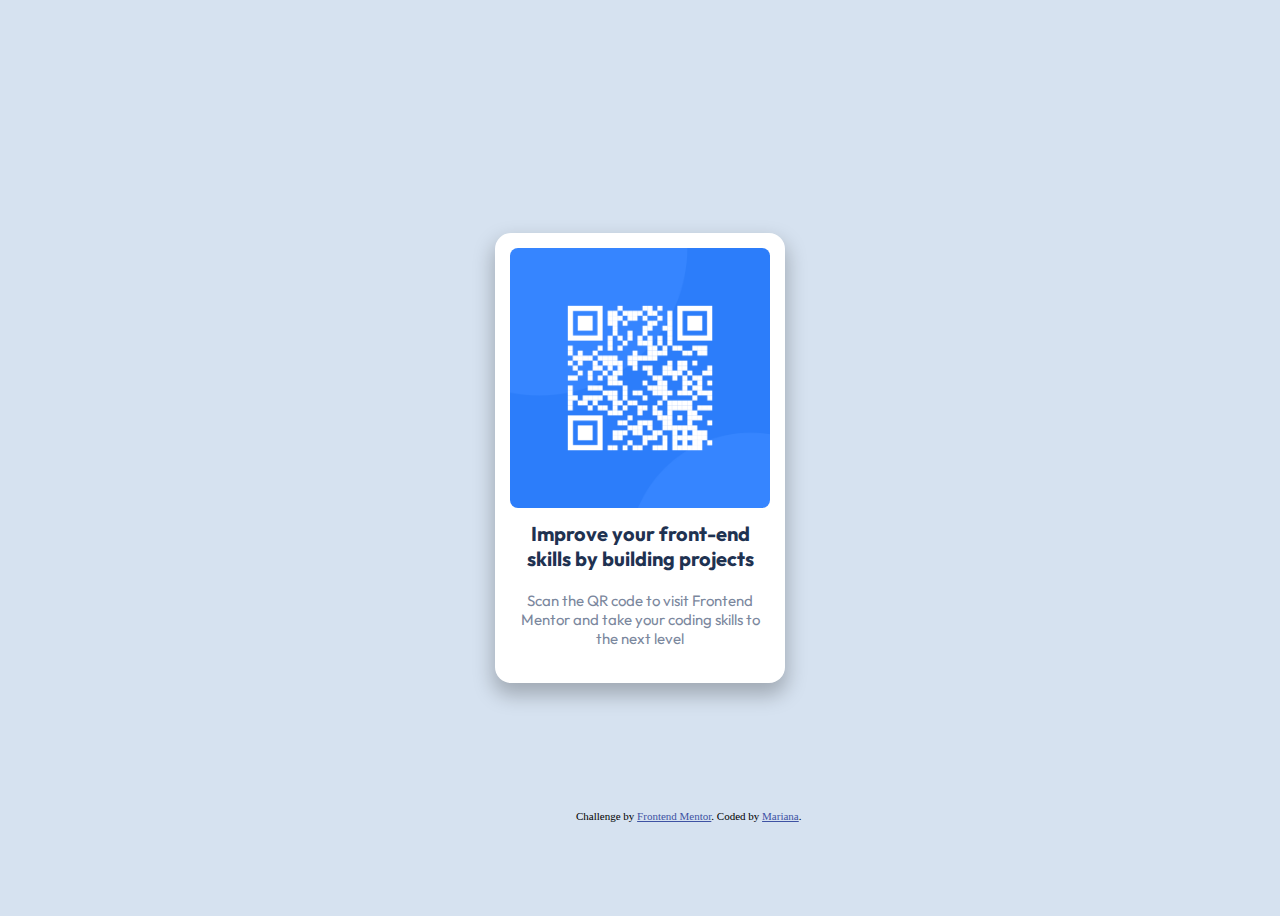
<file: QR-code-challenge/index.html>
<!DOCTYPE html>
<html lang="en">
<head>
  <meta charset="UTF-8">
  <meta name="viewport" content="width=device-width, initial-scale=1.0"> <!-- displays site properly based on user's device -->

  <link rel="icon" type="image/png" sizes="32x32" href="./images/favicon-32x32.png">
  <link href="mystyle.css" rel="stylesheet">
  <link rel="preconnect" href="https://fonts.googleapis.com">
  <link rel="preconnect" href="https://fonts.gstatic.com" crossorigin>
  <link href="https://fonts.googleapis.com/css2?family=Outfit:wght@400;700&display=swap" rel="stylesheet">
  
  <title>Frontend Mentor | QR code component</title>

</head>
<body>
  <main>

    <img src="./images/image-qr-code.png" alt="QR code to frontend mentor">
    
      <h1>Improve your front-end skills by building projects</h1>
      
      <p>Scan the QR code to visit Frontend Mentor and take your coding skills to the next level</p>
    
  </main>

  <footer>
    Challenge by <a href="https://www.frontendmentor.io">Frontend Mentor</a>. 
    Coded by <a href="https://www.frontendmentor.io/profile/devmarireis">Mariana</a>.
  </footer>


</body>
</html>
</file>
<file: QR-code-challenge/mystyle.css>
body    {
    display: flex;
    /* width: 1440px; */
    background-color: hsl(212, 45%, 89%);
    min-height: 100vh;
    align-items: center;
    justify-content: center;
    flex-direction: column;
}

main {
     /* position: absolute; */
    /* top: 25%; */
    /* left: 45%; */
    max-width: 260px;
    /* height: 410px; */
    background-color: hsl(0, 0%, 100%);
    padding: 15px;
    border-radius: 1em;
    box-shadow: 0px 10px 20px 2px rgb(0 0 0 / 25%);
    text-align: center;
}

img {
    display: block;
    margin-left: auto;
    margin-right: auto;
    width: 100%;
    border-radius: 0.5em;
}

p {  
    font-weight: 400;
    font-size: 15px;
    color: hsl(220, 15%, 55%);
    font-family: 'Outfit', sans-serif;
    padding: 5px 1px 5px 1px;
}

h1 {
    font-size: 20px;
    color: hsl(218, 44%, 22%);
    font-family: 'Outfit', sans-serif;
}

footer {
    position: absolute;
    font-size: 11px;
    top: 90%;
    left: 45%;
}

footer a {
    color: hsl(228, 45%, 44%);
}
</file>
